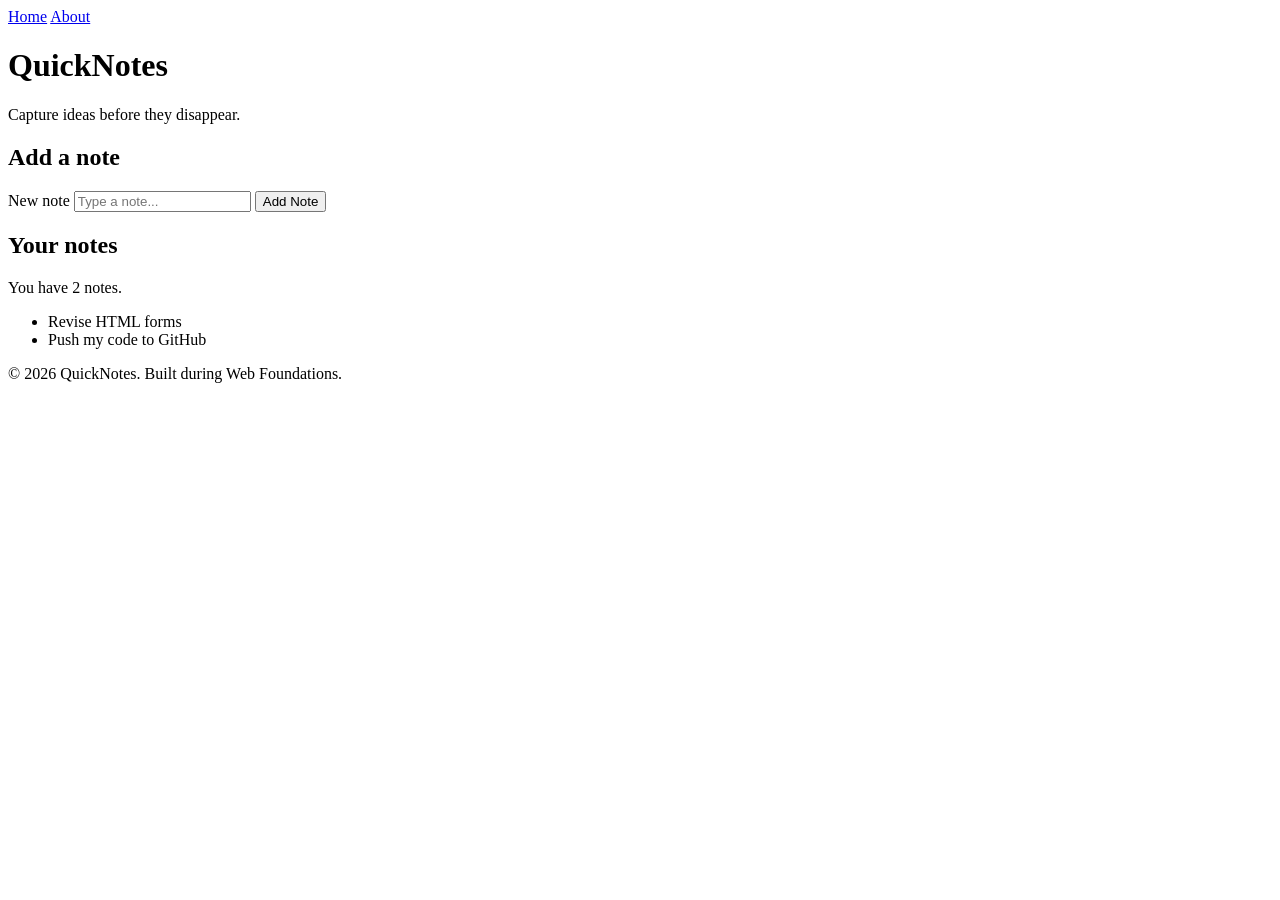
<file: index.html>
<!DOCTYPE html>
<html lang="en">
  <head>
    <meta charset="UTF-8" />
    <meta name="viewport" content="width=device-width, initial-scale=1.0" />
    <title>QuickNotes</title>
    <nav>
      <a href="index.html">Home</a>
      <a href="about.html">About</a>
    </nav>
  </head>
  <body>
    <header>
      <h1>QuickNotes</h1>
      <p>Capture ideas before they disappear.</p>
    </header>

    <main>
      <section>
        <h2>Add a note</h2>
        <form id="note-form">
          <label for="note-input">New note</label>
          <input type="text" id="note-input" placeholder="Type a note..." />
          <button type="submit">Add Note</button>
        </form>
      </section>

      <section>
        <h2>Your notes</h2>
        <p id="note-count">You have 2 notes.</p>
        <ul id="notes-list">
          <li>Revise HTML forms</li>
          <li>Push my code to GitHub</li>
        </ul>
      </section>
    </main>

    <footer>
      <p>&copy; 2026 QuickNotes. Built during Web Foundations.</p>
    </footer>
  </body>
</html>
</file>
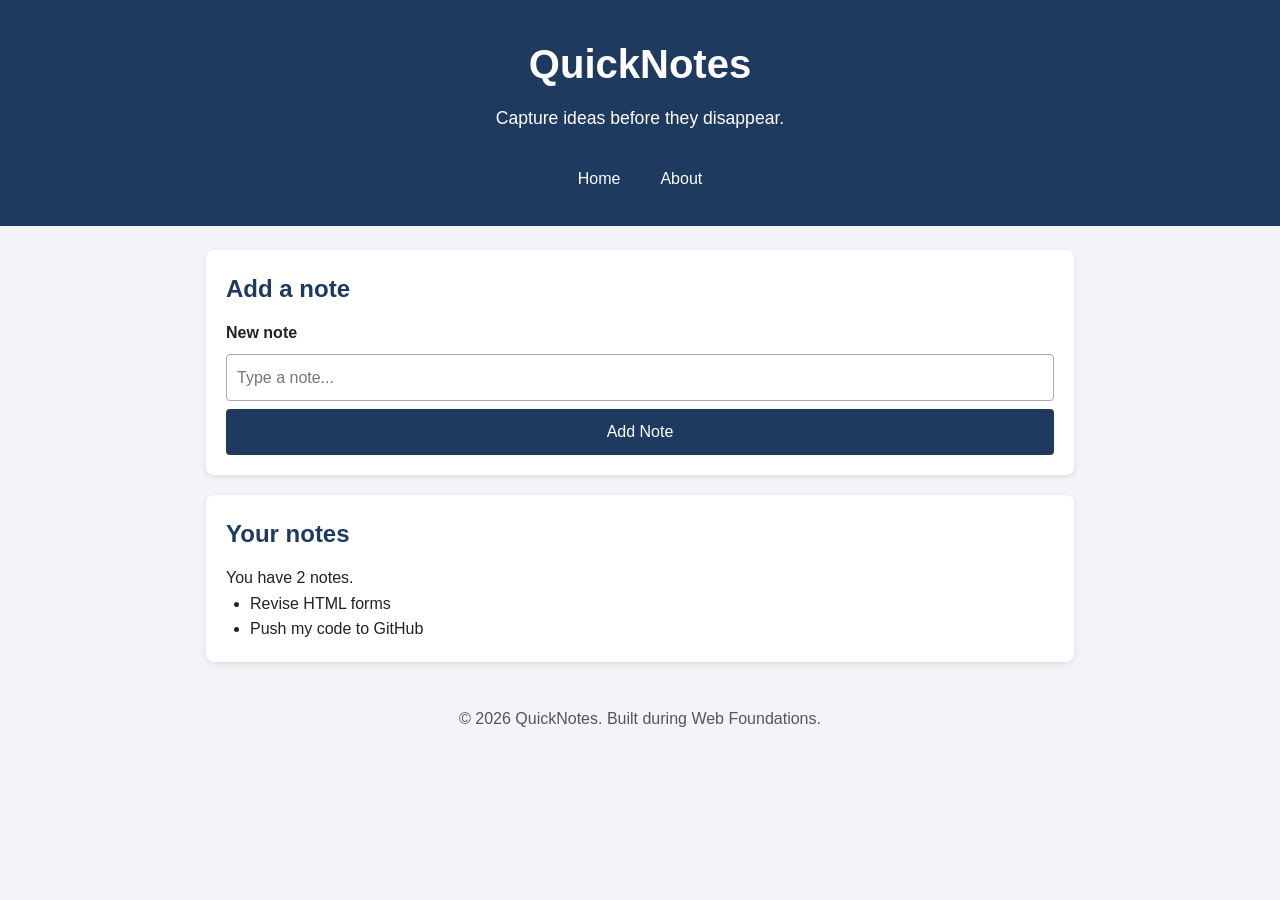
<file: day2/index.html>
<!DOCTYPE html>
<html lang="en">
  <head>
    <meta charset="UTF-8" />
    <meta name="viewport" content="width=device-width, initial-scale=1.0" />
    <title>QuickNotes</title>
    <link rel="stylesheet" href="style.css" />
  </head>
  <body>
    <header>
      <h1>QuickNotes</h1>
      <p>Capture ideas before they disappear.</p>
      <nav>
        <a href="index.html">Home</a>
        <a href="about.html">About</a>
      </nav>
    </header>

    <main>
      <section>
        <h2>Add a note</h2>
        <form id="note-form">
          <label for="note-input">New note</label>
          <input type="text" id="note-input" placeholder="Type a note..." />
          <button type="submit">Add Note</button>
        </form>
      </section>

      <section>
        <h2>Your notes</h2>
        <p id="note-count">You have 2 notes.</p>
        <ul id="notes-list">
          <li>Revise HTML forms</li>
          <li>Push my code to GitHub</li>
        </ul>
      </section>
    </main>

    <footer>
      <p>&copy; 2026 QuickNotes. Built during Web Foundations.</p>
    </footer>
  </body>
</html>
</file>
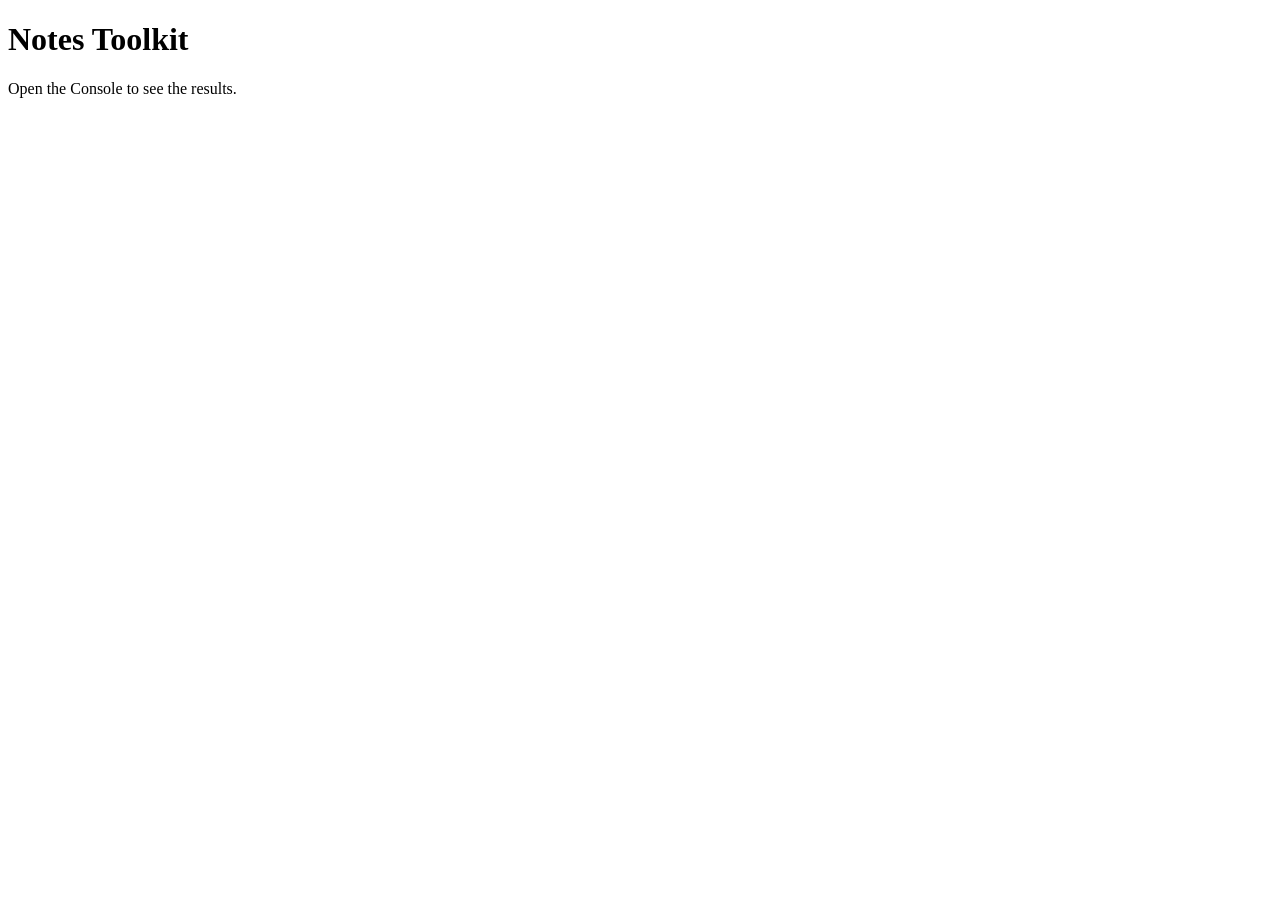
<file: day3/index.html>
<!DOCTYPE html>
<html lang="en">
  <head>
    <meta charset="UTF-8" />
    <meta name="viewport" content="width=device-width, initial-scale=1.0" />
    <title>Notes Toolkit</title>
    <script src="script.js" defer></script>
  </head>
  <body>
    <h1>Notes Toolkit</h1>
    <p>Open the Console to see the results.</p>
  </body>
</html>
</file>
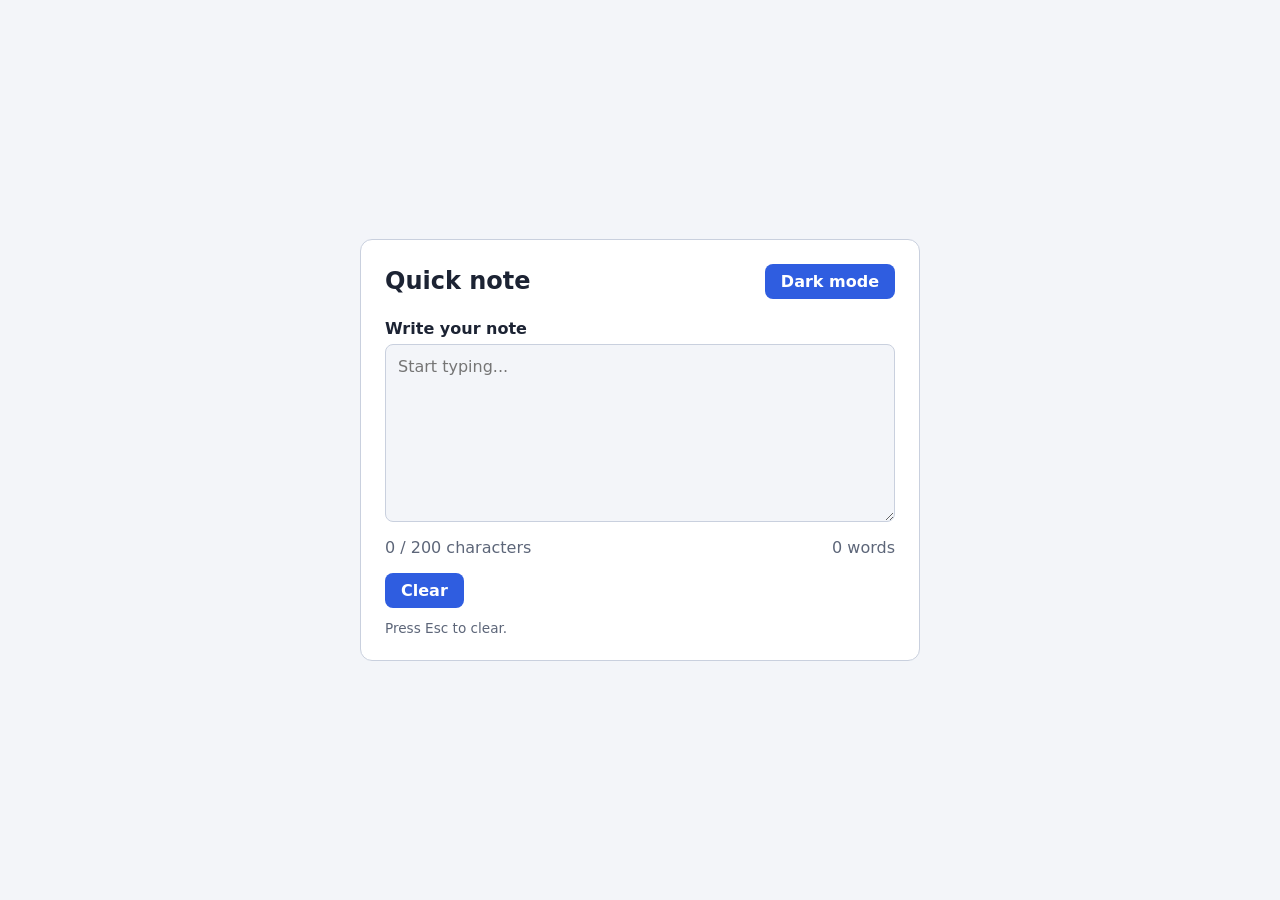
<file: day4/index.html>
<!DOCTYPE html>
<html lang="en">
<head>
  <meta charset="UTF-8">
  <meta name="viewport" content="width=device-width, initial-scale=1">
  <title>Live Character Counter</title>
  <link rel="stylesheet" href="style.css">
  <script src="script.js" defer></script>
</head>
<body>
  <main class="card">
    <header class="top">
      <h1>Quick note</h1>
      <button id="theme-toggle" type="button">Dark mode</button>
    </header>

    <label for="note-text">Write your note</label>
    <textarea id="note-text" rows="8" placeholder="Start typing..."></textarea>

    <div class="stats">
      <p id="char-count">0 / 200 characters</p>
      <p id="word-count">0 words</p>
    </div>

    <button id="clear-btn" type="button">Clear</button>
    <p class="hint">Press Esc to clear.</p>
  </main>
</body>
</html>
</file>
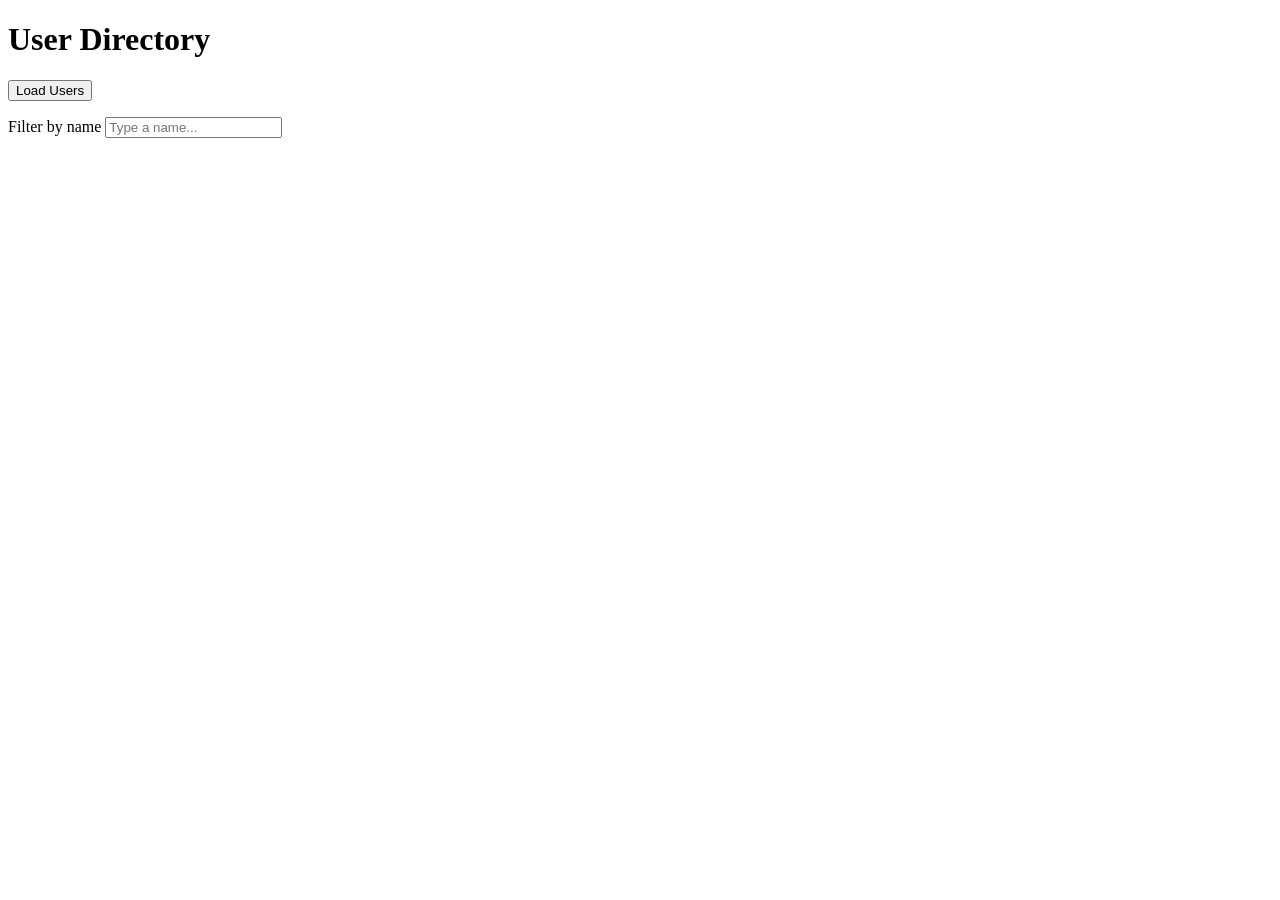
<file: day5/index.html>
<!DOCTYPE html>
<html lang="en">
  <head>
    <meta charset="UTF-8" />
    <meta name="viewport" content="width=device-width, initial-scale=1.0" />
    <title>User Directory</title>
    <script src="users.js" defer></script>
  </head>
  <body>
    <h1>User Directory</h1>

    <button id="load-users">Load Users</button>

    <p>
      <label for="filter-input">Filter by name</label>
      <input type="text" id="filter-input" placeholder="Type a name..." />
    </p>

    <p id="status"></p>

    <ul id="users-list"></ul>
  </body>
</html>
</file>
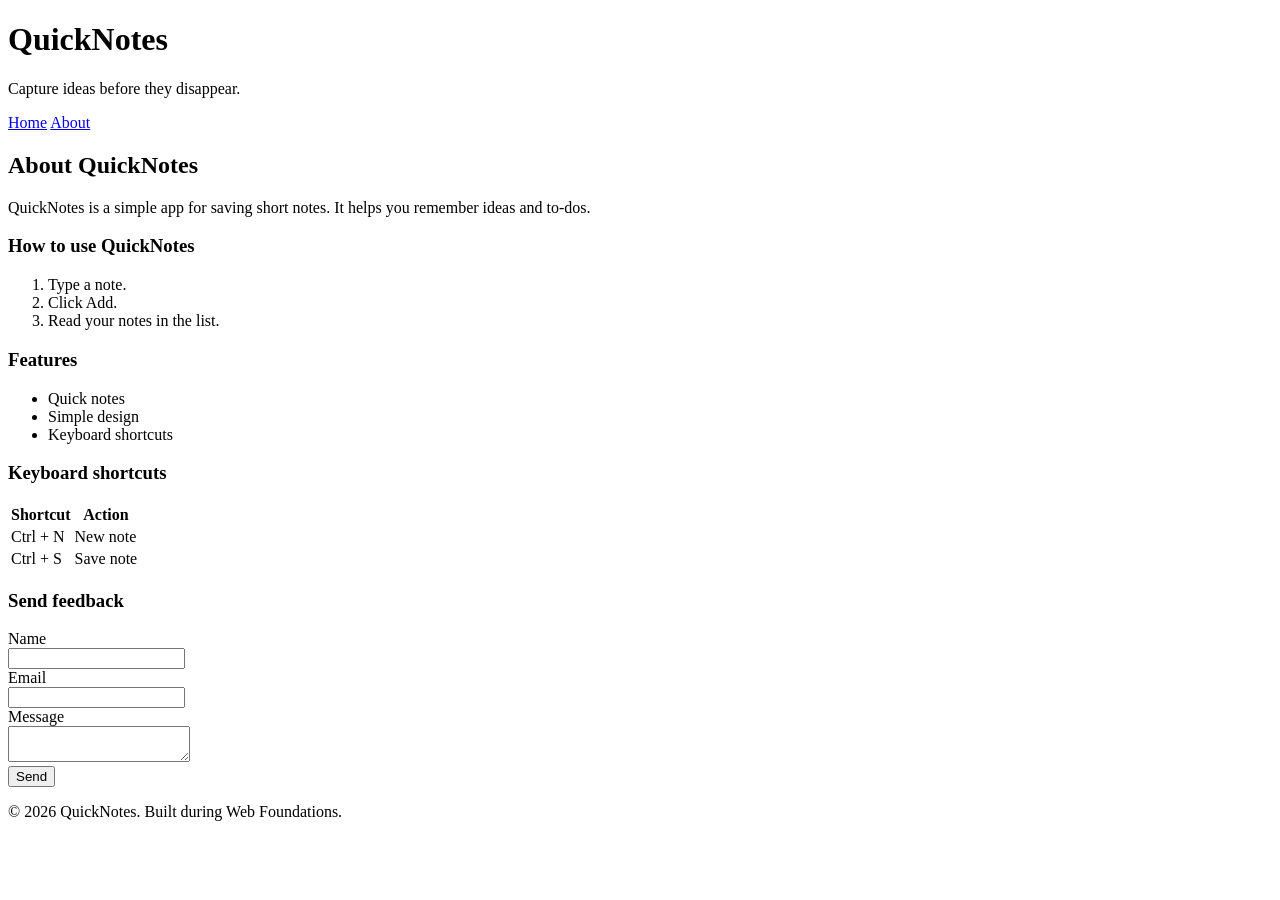
<file: about.html>
<!DOCTYPE html>
<html lang="en">
<head>
  <meta charset="UTF-8">
  <title>About QuickNotes</title>
</head>
<body>

  <header>
      <h1>QuickNotes</h1>
      <p>Capture ideas before they disappear.</p>
    </header>
    <nav>
      <a href="index.html">Home</a>
      <a href="about.html">About</a>
    </nav>
  </header>

  <main>
    <h2>About QuickNotes</h2>
    <p>QuickNotes is a simple app for saving short notes. It helps you remember ideas and to-dos.</p>

    <section>
      <h3>How to use QuickNotes</h3>
      <ol>
        <li>Type a note.</li>
        <li>Click Add.</li>
        <li>Read your notes in the list.</li>
      </ol>
    </section>

    <section>
      <h3>Features</h3>
      <ul>
        <li>Quick notes</li>
        <li>Simple design</li>
        <li>Keyboard shortcuts</li>
      </ul>
    </section>

    <section>
      <h3>Keyboard shortcuts</h3>
      <table>
        <tr>
          <th>Shortcut</th>
          <th>Action</th>
        </tr>
        <tr>
          <td>Ctrl + N</td>
          <td>New note</td>
        </tr>
        <tr>
          <td>Ctrl + S</td>
          <td>Save note</td>
        </tr>
      </table>
    </section>

    <section>
      <h3>Send feedback</h3>
      <form>
        <label for="name">Name</label><br>
        <input type="text" id="name" required><br>

        <label for="email">Email</label><br>
        <input type="email" id="email" required><br>

        <label for="message">Message</label><br>
        <textarea id="message" required></textarea><br>

        <button type="submit">Send</button>
      </form>
    </section>
  </main>

  <footer>
    <p>&copy; 2026 QuickNotes. Built during Web Foundations.</p>
  </footer>

</body>
</html>
</file>
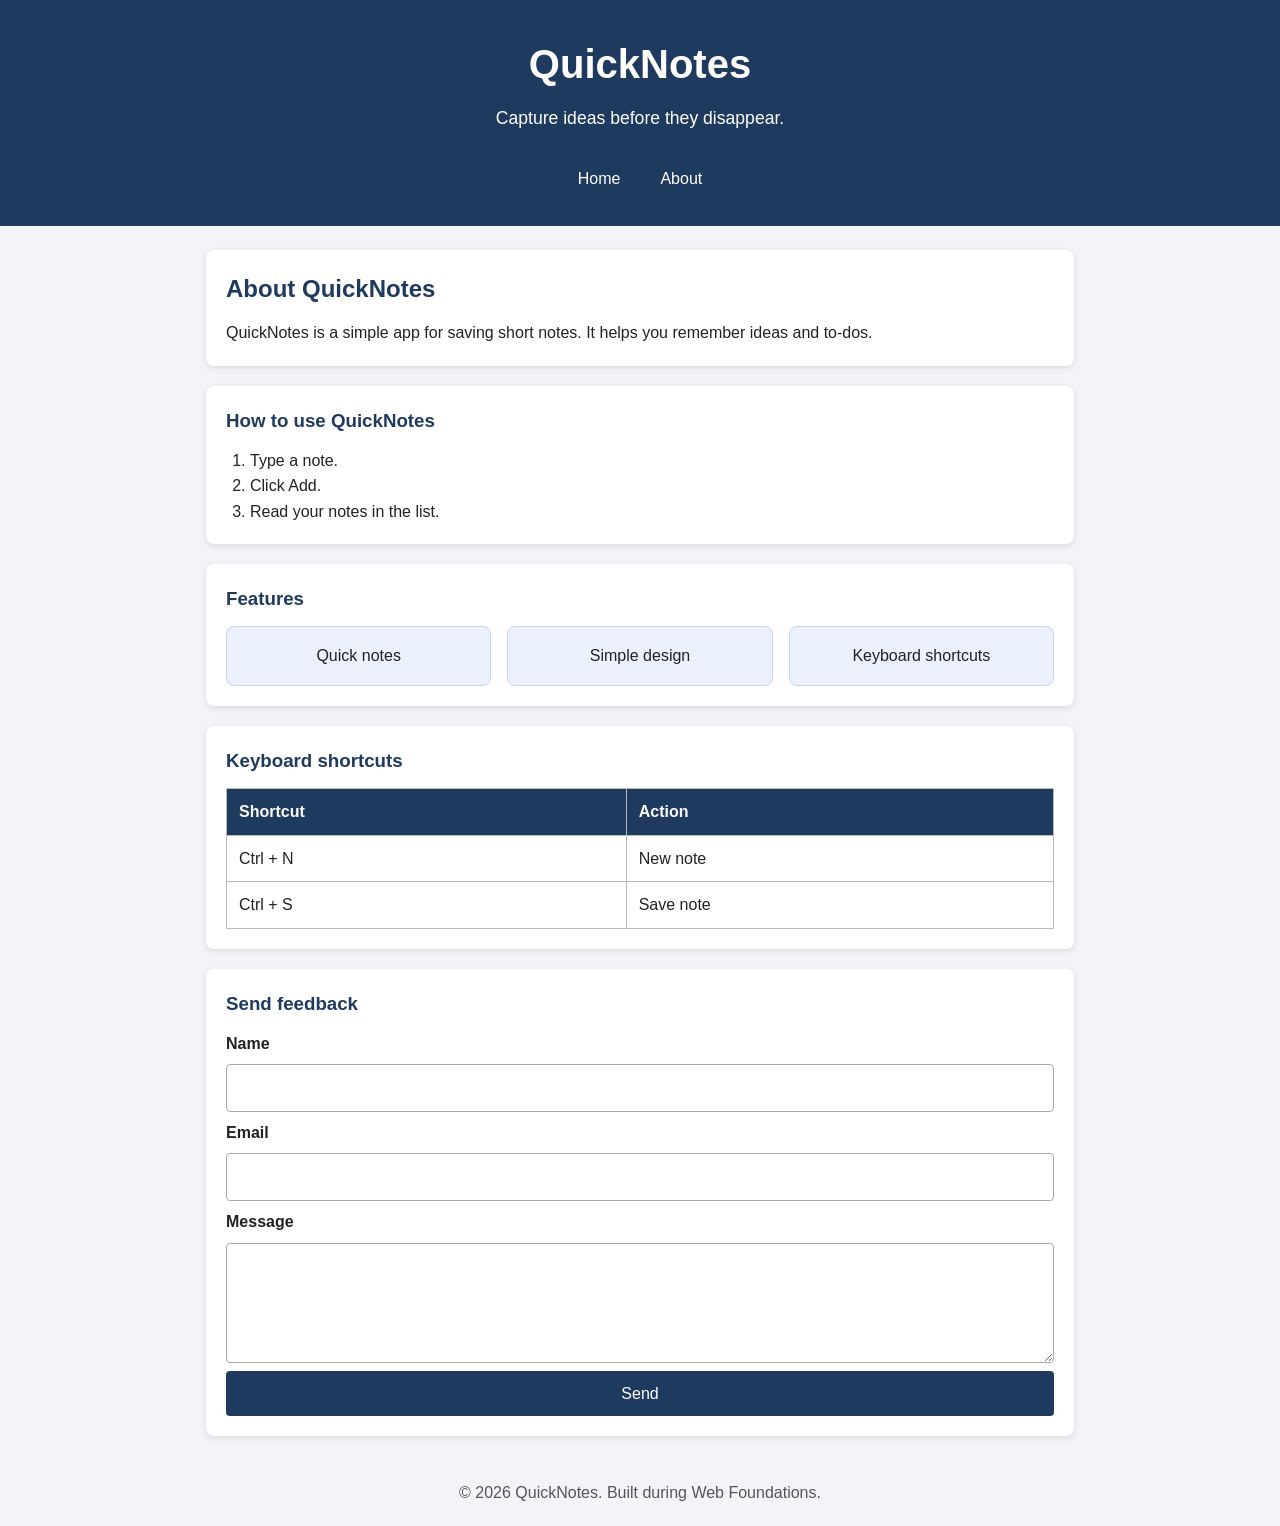
<file: day2/about.html>
<!DOCTYPE html>
<html lang="en">
  <head>
    <meta charset="UTF-8" />
    <meta name="viewport" content="width=device-width, initial-scale=1.0" />
    <title>About QuickNotes</title>
    <link rel="stylesheet" href="style.css" />
  </head>
  <body>
    <header>
      <h1>QuickNotes</h1>
      <p>Capture ideas before they disappear.</p>
      <nav>
        <a href="index.html">Home</a>
        <a href="about.html">About</a>
      </nav>
    </header>

    <main>
      <section>
        <h2>About QuickNotes</h2>
        <p>QuickNotes is a simple app for saving short notes. It helps you remember ideas and to-dos.</p>
      </section>

      <section>
        <h3>How to use QuickNotes</h3>
        <ol>
          <li>Type a note.</li>
          <li>Click Add.</li>
          <li>Read your notes in the list.</li>
        </ol>
      </section>

      <section>
        <h3>Features</h3>
        <ul class="features">
          <li>Quick notes</li>
          <li>Simple design</li>
          <li>Keyboard shortcuts</li>
        </ul>
      </section>

      <section>
        <h3>Keyboard shortcuts</h3>
        <table>
          <tr>
            <th>Shortcut</th>
            <th>Action</th>
          </tr>
          <tr>
            <td>Ctrl + N</td>
            <td>New note</td>
          </tr>
          <tr>
            <td>Ctrl + S</td>
            <td>Save note</td>
          </tr>
        </table>
      </section>

      <section>
        <h3>Send feedback</h3>
        <form>
          <label for="name">Name</label>
          <input type="text" id="name" required />

          <label for="email">Email</label>
          <input type="email" id="email" required />

          <label for="message">Message</label>
          <textarea id="message" required></textarea>

          <button type="submit">Send</button>
        </form>
      </section>
    </main>

    <footer>
      <p>&copy; 2026 QuickNotes. Built during Web Foundations.</p>
    </footer>
  </body>
</html>
</file>
<file: day2/style.css>
/* ---------- Reset and base ---------- */
*,
*::before,
*::after {
  box-sizing: border-box;
}

* {
  margin: 0;
  padding: 0;
}

body {
  font-family: Arial, Helvetica, sans-serif;
  line-height: 1.6;
  color: #222;
  background-color: #f2f4f8;
}

/* ---------- Header ---------- */
header {
  background-color: #1f3a5f;
  color: #fff;
  text-align: center;
  padding: 32px 16px 16px;
}

header h1 {
  font-size: 2.5rem;
  margin-bottom: 8px;
}

header p {
  font-size: 1.1rem;
  margin-bottom: 16px;
}

/* ---------- Navigation (Flexbox) ---------- */
nav {
  display: flex;
  justify-content: center;
  align-items: center;
  gap: 16px;
  padding: 12px 0;
}

nav a {
  color: #fff;
  text-decoration: none;
  padding: 6px 12px;
  border-radius: 4px;
  transition: background-color 0.3s ease, color 0.3s ease;
}

nav a:hover {
  background-color: #fff;
  color: #1f3a5f;
}

/* ---------- Main and sections ---------- */
main {
  max-width: 900px;
  margin: 24px auto;
  padding: 0 16px;
}

section {
  background-color: #fff;
  padding: 20px;
  margin-bottom: 20px;
  border-radius: 8px;
  box-shadow: 0 2px 6px rgba(0, 0, 0, 0.1);
}

section h2,
section h3 {
  margin-bottom: 12px;
  color: #1f3a5f;
}

ol,
ul {
  padding-left: 24px;
}

/* ---------- Features grid (CSS Grid) ---------- */
.features {
  list-style: none;
  padding-left: 0;
  display: grid;
  grid-template-columns: repeat(auto-fit, minmax(180px, 1fr));
  gap: 16px;
}

.features li {
  background-color: #eaf1fb;
  border: 1px solid #c5d6ee;
  border-radius: 8px;
  padding: 16px;
  text-align: center;
}

/* ---------- Shortcuts table ---------- */
table {
  width: 100%;
  border-collapse: collapse;
}

th,
td {
  border: 1px solid #bbb;
  padding: 10px 12px;
  text-align: left;
}

th {
  background-color: #1f3a5f;
  color: #fff;
}

/* ---------- Forms ---------- */
form {
  display: flex;
  flex-direction: column;
  gap: 8px;
}

label {
  font-weight: bold;
}

input,
textarea {
  display: block;
  width: 100%;
  padding: 10px;
  border: 1px solid #aaa;
  border-radius: 4px;
  font: inherit;
}

textarea {
  min-height: 120px;
  resize: vertical;
}

input:focus,
textarea:focus {
  outline: 2px solid #1f3a5f;
  border-color: #1f3a5f;
}

/* ---------- Buttons ---------- */
button {
  padding: 10px 16px;
  background-color: #1f3a5f;
  color: #fff;
  border: none;
  border-radius: 4px;
  font: inherit;
  cursor: pointer;
  transition: background-color 0.3s ease, transform 0.2s ease;
}

button:hover {
  background-color: #2f5a94;
  transform: translateY(-2px);
}

/* ---------- Footer ---------- */
footer {
  text-align: center;
  padding: 20px 16px;
  color: #555;
}

/* ---------- Small screens ---------- */
@media (max-width: 600px) {
  header {
    padding: 20px 12px 8px;
  }

  header h1 {
    font-size: 1.6rem;
  }

  header p {
    font-size: 0.95rem;
  }

  section {
    padding: 16px;
  }
}
</file>
<file: day4/style.css>
:root {
  --bg: #f3f5f9;
  --surface: #ffffff;
  --text: #1c2333;
  --muted: #5d6679;
  --border: #c9d0de;
  --accent: #2f5de0;
  --accent-text: #ffffff;
  --warning: #d9730d;
  --over: #d11a2a;
}

body.dark {
  --bg: #12151d;
  --surface: #1c212d;
  --text: #e8ecf5;
  --muted: #9aa4ba;
  --border: #384056;
  --accent: #7b9cff;
  --accent-text: #12151d;
  --warning: #ffa24a;
  --over: #ff6b78;
}

* { box-sizing: border-box; }

body {
  margin: 0;
  min-height: 100vh;
  display: grid;
  place-items: center;
  padding: 1rem;
  font-family: system-ui, -apple-system, "Segoe UI", sans-serif;
  background: var(--bg);
  color: var(--text);
  transition: background 0.2s, color 0.2s;
}

.card {
  width: 100%;
  max-width: 560px;
  padding: 1.5rem;
  background: var(--surface);
  border: 1px solid var(--border);
  border-radius: 12px;
}

.top {
  display: flex;
  justify-content: space-between;
  align-items: center;
  margin-bottom: 1.25rem;
}

h1 { margin: 0; font-size: 1.5rem; }

label { display: block; margin-bottom: 0.4rem; font-weight: 600; }

textarea {
  width: 100%;
  padding: 0.75rem;
  font: inherit;
  color: var(--text);
  background: var(--bg);
  border: 1px solid var(--border);
  border-radius: 8px;
  resize: vertical;
}

textarea:focus-visible,
button:focus-visible {
  outline: 3px solid var(--accent);
  outline-offset: 2px;
}

.stats {
  display: flex;
  justify-content: space-between;
  margin: 0.75rem 0 1rem;
}

.stats p { margin: 0; color: var(--muted); }

#char-count.warning { color: var(--warning); }
#char-count.over { color: var(--over); font-weight: bold; }

button {
  padding: 0.5rem 1rem;
  font: inherit;
  font-weight: 600;
  color: var(--accent-text);
  background: var(--accent);
  border: none;
  border-radius: 8px;
  cursor: pointer;
}

button:hover { opacity: 0.9; }

.hint { margin: 0.75rem 0 0; font-size: 0.85rem; color: var(--muted); }
</file>
